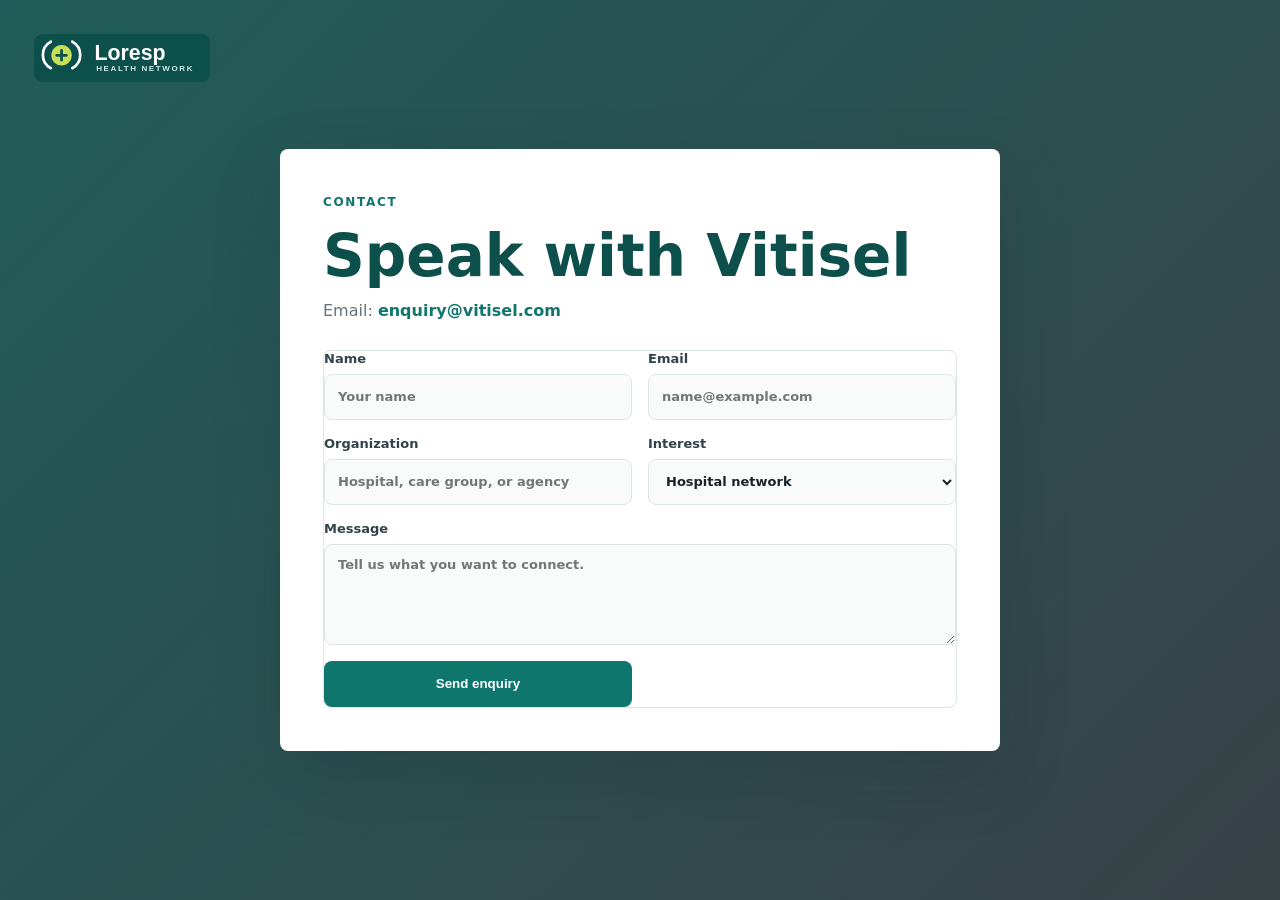
<file: contact.html>
<!doctype html>
<html lang="en">
<head>
  <meta charset="utf-8">
  <meta name="viewport" content="width=device-width, initial-scale=1">
  <title>Contact Vitisel | Cloud-Based Healthcare Network</title>
  <meta name="description" content="Contact Vitisel for hospital, care home, residential care, and community healthcare network enquiries.">
  <link rel="icon" href="favicon.svg" type="image/svg+xml">
  <link rel="stylesheet" href="styles.css">
</head>
<body class="contact-page">
  <main class="minimal-contact">
    <a class="contact-logo" href="index.html" aria-label="Back to Vitisel home">
      <img src="logo.svg" alt="Vitisel">
    </a>

    <section class="contact-card" aria-labelledby="contact-title">
      <p class="eyebrow">Contact</p>
      <h1 id="contact-title">Speak with Vitisel</h1>
      <p>Email: <a href="mailto:enquiry@vitisel.com">enquiry@vitisel.com</a></p>

      <form class="contact-form minimal-form" action="mailto:enquiry@Vitisel.com" method="post" enctype="text/plain">
        <label>
          Name
          <input type="text" name="name" placeholder="Your name" required>
        </label>
        <label>
          Email
          <input type="email" name="email" placeholder="name@example.com" required>
        </label>
        <label>
          Organization
          <input type="text" name="organization" placeholder="Hospital, care group, or agency">
        </label>
        <label>
          Interest
          <select name="interest">
            <option>Hospital network</option>
            <option>Care home group</option>
            <option>Residential care</option>
            <option>Community care</option>
            <option>Partnership</option>
          </select>
        </label>
        <label class="full">
          Message
          <textarea name="message" rows="5" placeholder="Tell us what you want to connect." required></textarea>
        </label>
        <button class="button button-primary" type="submit">Send enquiry</button>
      </form>
    </section>
  </main>
</body>
</html>
</file>
<file: styles.css>
:root {
  --ink: #182329;
  --muted: #65747b;
  --line: #dce6e3;
  --paper: #fbfcfa;
  --mist: #eef6f3;
  --teal: #0f766e;
  --teal-dark: #0c4f4b;
  --lime: #c6df57;
  --coral: #f26d5b;
  --blue: #315f9f;
  --white: #ffffff;
  --shadow: 0 24px 70px rgba(18, 35, 41, 0.16);
  font-family: Inter, ui-sans-serif, system-ui, -apple-system, BlinkMacSystemFont, "Segoe UI", sans-serif;
}

* {
  box-sizing: border-box;
}

html {
  scroll-behavior: smooth;
}

body {
  margin: 0;
  color: var(--ink);
  background: var(--paper);
}

img {
  display: block;
  max-width: 100%;
}

a {
  color: inherit;
  text-decoration: none;
}

.site-header {
  position: sticky;
  top: 0;
  z-index: 20;
  display: flex;
  align-items: center;
  justify-content: space-between;
  gap: 24px;
  min-height: 74px;
  padding: 14px clamp(18px, 5vw, 64px);
  background: rgba(251, 252, 250, 0.92);
  border-bottom: 1px solid rgba(220, 230, 227, 0.9);
  backdrop-filter: blur(16px);
}

.brand {
  display: inline-flex;
  align-items: center;
  gap: 12px;
}

.brand img {
  width: 176px;
  height: auto;
}

.brand-symbol {
  display: grid;
  width: 42px;
  height: 42px;
  place-items: center;
  color: var(--white);
  background: linear-gradient(135deg, var(--teal), var(--blue));
  border-radius: 8px;
  font-weight: 800;
}

.brand strong,
.brand small {
  display: block;
  line-height: 1.05;
}

.brand small {
  margin-top: 3px;
  color: var(--muted);
  font-size: 12px;
  letter-spacing: 0.08em;
  text-transform: uppercase;
}

.site-nav {
  display: flex;
  align-items: center;
  gap: 24px;
  color: #304149;
  font-size: 14px;
  font-weight: 700;
}

.site-nav a {
  padding: 10px 0;
}

.nav-toggle {
  display: none;
  width: 42px;
  height: 42px;
  padding: 10px;
  background: var(--white);
  border: 1px solid var(--line);
  border-radius: 8px;
}

.nav-toggle span {
  display: block;
  height: 2px;
  margin: 5px 0;
  background: var(--ink);
}

.hero {
  position: relative;
  display: grid;
  min-height: calc(100vh - 74px);
  padding: clamp(36px, 8vw, 96px) clamp(18px, 5vw, 64px);
  overflow: hidden;
}

.hero-media,
.hero-overlay {
  position: absolute;
  inset: 0;
}

.hero-media img {
  width: 100%;
  height: 100%;
  object-fit: cover;
}

.hero-overlay {
  background:
    linear-gradient(90deg, rgba(11, 35, 38, 0.88), rgba(11, 35, 38, 0.58) 48%, rgba(11, 35, 38, 0.2)),
    linear-gradient(0deg, rgba(8, 27, 30, 0.35), rgba(8, 27, 30, 0.2));
}

.hero-content {
  position: relative;
  z-index: 2;
  align-self: center;
  justify-self: center;
  width: min(1080px, 100%);
  color: var(--white);
  text-align: center;
}

.hero-title {
  max-width: 1080px;
  margin-right: auto;
  margin-left: auto;
  text-align: center;
  text-wrap: balance;
}

.eyebrow {
  margin: 0 0 14px;
  color: var(--teal);
  font-size: 12px;
  font-weight: 800;
  letter-spacing: 0.14em;
  text-transform: uppercase;
}

.hero .eyebrow {
  color: var(--lime);
}

h1,
h2,
h3,
p {
  margin-top: 0;
}

h1 {
  margin-bottom: 22px;
  font-size: clamp(42px, 7vw, 86px);
  line-height: 0.98;
  letter-spacing: 0;
}

h2 {
  margin-bottom: 18px;
  font-size: clamp(30px, 4vw, 54px);
  line-height: 1.05;
  letter-spacing: 0;
}

h3 {
  margin-bottom: 10px;
  font-size: 22px;
  line-height: 1.2;
}

p {
  color: var(--muted);
  line-height: 1.7;
}

.hero-copy {
  max-width: 560px;
  margin-right: auto;
  margin-left: auto;
  color: rgba(255, 255, 255, 0.86);
  font-size: 19px;
}

.hero-actions {
  display: flex;
  flex-wrap: wrap;
  justify-content: center;
  gap: 12px;
  margin-top: 32px;
}

.button {
  display: inline-flex;
  align-items: center;
  justify-content: center;
  min-height: 46px;
  padding: 0 18px;
  border: 1px solid transparent;
  border-radius: 8px;
  font-weight: 800;
}

.button-primary {
  color: var(--white);
  background: var(--teal);
}

.button-light {
  color: var(--white);
  border-color: rgba(255, 255, 255, 0.45);
  background: rgba(255, 255, 255, 0.12);
}

.hero-panel {
  position: absolute;
  right: clamp(18px, 5vw, 64px);
  bottom: clamp(18px, 5vw, 64px);
  z-index: 2;
  width: min(330px, calc(100% - 36px));
  padding: 22px;
  color: var(--white);
  background: rgba(255, 255, 255, 0.13);
  border: 1px solid rgba(255, 255, 255, 0.24);
  border-radius: 8px;
  backdrop-filter: blur(16px);
}

.hero-panel span {
  color: var(--lime);
  font-size: 12px;
  font-weight: 800;
  text-transform: uppercase;
}

.hero-panel strong {
  display: block;
  margin: 8px 0 18px;
  font-size: 22px;
}

.signal-grid {
  display: grid;
  grid-template-columns: repeat(6, 1fr);
  gap: 8px;
}

.signal-grid i {
  height: 48px;
  background: linear-gradient(180deg, var(--lime), rgba(198, 223, 87, 0.25));
  border-radius: 6px;
}

.signal-grid i:nth-child(2),
.signal-grid i:nth-child(5) {
  background: linear-gradient(180deg, var(--coral), rgba(242, 109, 91, 0.25));
}

.signal-grid i:nth-child(3) {
  background: linear-gradient(180deg, #76c7ff, rgba(49, 95, 159, 0.25));
}

.metrics {
  display: grid;
  grid-template-columns: repeat(4, 1fr);
  border-bottom: 1px solid var(--line);
  background: var(--white);
}

.metrics div {
  padding: 26px clamp(18px, 4vw, 42px);
  border-right: 1px solid var(--line);
}

.metrics strong {
  display: block;
  color: var(--teal-dark);
  font-size: 34px;
}

.metrics span {
  color: var(--muted);
  font-weight: 700;
}

.section {
  padding: clamp(64px, 9vw, 120px) clamp(18px, 5vw, 64px);
}

.section-muted {
  background: var(--mist);
}

.split {
  display: grid;
  grid-template-columns: minmax(0, 1fr) minmax(320px, 520px);
  gap: clamp(32px, 6vw, 88px);
  align-items: center;
}

.check-list {
  display: grid;
  gap: 10px;
  margin-top: 24px;
}

.check-list span {
  padding: 14px 16px;
  background: var(--white);
  border: 1px solid var(--line);
  border-radius: 8px;
  font-weight: 700;
}

.platform-card {
  padding: 26px;
  background: #12252b;
  border-radius: 8px;
  box-shadow: var(--shadow);
}

.platform-top,
.care-row {
  display: flex;
  justify-content: space-between;
  gap: 18px;
}

.platform-top {
  margin-bottom: 20px;
  color: var(--white);
}

.platform-top span {
  color: var(--lime);
  font-size: 12px;
  font-weight: 800;
  text-transform: uppercase;
}

.care-row {
  align-items: center;
  min-height: 68px;
  padding: 14px 0;
  color: var(--white);
  border-top: 1px solid rgba(255, 255, 255, 0.14);
}

.care-row span {
  color: var(--lime);
  font-weight: 800;
}

.section-head {
  display: flex;
  justify-content: space-between;
  align-items: end;
  gap: 24px;
  margin-bottom: 34px;
}

.section-head h2 {
  max-width: 820px;
}

.compact {
  display: block;
}

.solution-grid {
  display: grid;
  grid-template-columns: repeat(4, 1fr);
  gap: 18px;
}

.solution-card {
  overflow: hidden;
  background: var(--white);
  border: 1px solid var(--line);
  border-radius: 8px;
}

.solution-card img {
  width: 100%;
  aspect-ratio: 1.15;
  object-fit: cover;
}

.solution-card div {
  padding: 22px;
}

.product-grid,
.resource-grid {
  display: grid;
  grid-template-columns: repeat(3, 1fr);
  gap: 18px;
}

.product-grid article,
.resource-grid article {
  padding: 26px;
  background: var(--white);
  border: 1px solid var(--line);
  border-radius: 8px;
}

.product-icon {
  display: inline-grid;
  width: 48px;
  height: 48px;
  margin-bottom: 22px;
  place-items: center;
  color: var(--white);
  background: var(--teal-dark);
  border-radius: 8px;
  font-weight: 900;
}

.workflow {
  display: grid;
  grid-template-columns: minmax(0, 0.8fr) minmax(360px, 1.2fr);
  gap: clamp(32px, 6vw, 72px);
  background: #132e34;
}

.workflow h2,
.security h2,
.contact h2 {
  color: var(--ink);
}

.workflow h2,
.workflow .workflow-copy p {
  color: var(--white);
}

.workflow .workflow-copy p:last-child {
  color: rgba(255, 255, 255, 0.72);
}

.timeline {
  display: grid;
  grid-template-columns: repeat(2, 1fr);
  gap: 16px;
}

.timeline div {
  padding: 24px;
  background: rgba(255, 255, 255, 0.08);
  border: 1px solid rgba(255, 255, 255, 0.14);
  border-radius: 8px;
}

.timeline span {
  display: grid;
  width: 34px;
  height: 34px;
  margin-bottom: 18px;
  place-items: center;
  color: #132e34;
  background: var(--lime);
  border-radius: 6px;
  font-weight: 900;
}

.timeline strong {
  display: block;
  margin-bottom: 8px;
  color: var(--white);
  font-size: 20px;
}

.timeline p {
  color: rgba(255, 255, 255, 0.72);
}

.resource-grid small {
  color: var(--coral);
  font-weight: 900;
  letter-spacing: 0.12em;
  text-transform: uppercase;
}

.resource-grid a {
  color: var(--teal);
  font-weight: 900;
}

.security {
  display: grid;
  grid-template-columns: minmax(0, 0.9fr) minmax(360px, 1.1fr);
  gap: 40px;
  align-items: center;
}

.security-grid {
  display: grid;
  grid-template-columns: repeat(2, 1fr);
  gap: 12px;
}

.security-grid span {
  padding: 18px;
  background: var(--mist);
  border: 1px solid var(--line);
  border-radius: 8px;
  font-weight: 800;
}

.contact {
  display: grid;
  grid-template-columns: minmax(0, 0.85fr) minmax(360px, 1.15fr);
  gap: 44px;
  background: #f6f3ec;
}

.contact-redirect {
  align-self: center;
  padding: 28px;
  background: var(--white);
  border: 1px solid var(--line);
  border-radius: 8px;
  box-shadow: var(--shadow);
}

.contact-redirect strong {
  display: block;
  margin-bottom: 10px;
  font-size: 24px;
  line-height: 1.2;
}

.contact-redirect .button {
  margin-top: 8px;
}

.contact-form {
  display: grid;
  grid-template-columns: repeat(2, 1fr);
  gap: 16px;
  padding: 24px;
  background: var(--white);
  border: 1px solid var(--line);
  border-radius: 8px;
  box-shadow: var(--shadow);
}

label {
  display: grid;
  gap: 8px;
  color: #314249;
  font-size: 13px;
  font-weight: 900;
}

input,
select,
textarea {
  width: 100%;
  min-height: 46px;
  padding: 12px 13px;
  color: var(--ink);
  background: #f9fbfa;
  border: 1px solid var(--line);
  border-radius: 8px;
  font: inherit;
}

textarea {
  resize: vertical;
}

.full {
  grid-column: 1 / -1;
}

.site-footer {
  display: flex;
  justify-content: space-between;
  gap: 24px;
  padding: 34px clamp(18px, 5vw, 64px);
  color: var(--white);
  background: #10242a;
}

.footer-brand {
  max-width: 340px;
}

.footer-brand img {
  width: 176px;
  height: auto;
}

.site-footer p {
  margin: 6px 0 0;
  color: rgba(255, 255, 255, 0.7);
}

.footer-brand a {
  display: inline-flex;
  margin-top: 10px;
  color: var(--lime);
  font-weight: 800;
}

.footer-actions {
  display: grid;
  justify-items: end;
  gap: 18px;
}

.site-footer nav {
  display: flex;
  flex-wrap: wrap;
  gap: 18px;
  align-items: center;
  font-weight: 800;
}

.social-links {
  display: flex;
  gap: 10px;
}

.social-links a {
  display: grid;
  width: 38px;
  height: 38px;
  place-items: center;
  background: rgba(255, 255, 255, 0.1);
  border: 1px solid rgba(255, 255, 255, 0.14);
  border-radius: 8px;
}

.social-links svg {
  width: 18px;
  height: 18px;
  fill: var(--white);
}

.contact-page {
  min-height: 100vh;
  background:
    linear-gradient(135deg, rgba(12, 79, 75, 0.92), rgba(24, 35, 41, 0.86)),
    url("https://images.unsplash.com/photo-1576091160550-2173dba999ef?auto=format&fit=crop&w=1500&q=80") center/cover;
}

.minimal-contact {
  display: grid;
  min-height: 100vh;
  place-items: center;
  padding: clamp(22px, 5vw, 64px);
}

.contact-logo {
  position: absolute;
  top: clamp(18px, 4vw, 34px);
  left: clamp(18px, 4vw, 34px);
}

.contact-logo img {
  width: 176px;
}

.contact-card {
  width: min(720px, 100%);
  padding: clamp(24px, 5vw, 42px);
  background: var(--white);
  border: 1px solid rgba(255, 255, 255, 0.34);
  border-radius: 8px;
  box-shadow: var(--shadow);
}

.contact-card h1 {
  margin-bottom: 12px;
  color: var(--teal-dark);
  font-size: clamp(32px, 6vw, 58px);
  line-height: 1;
}

.contact-card > p a {
  color: var(--teal);
  font-weight: 900;
}

.minimal-form {
  margin-top: 26px;
  padding: 0;
  box-shadow: none;
}

@media (max-width: 1100px) {
  .solution-grid,
  .product-grid,
  .resource-grid {
    grid-template-columns: repeat(2, 1fr);
  }

  .hero-panel {
    position: relative;
    right: auto;
    bottom: auto;
    margin-top: 36px;
  }
}

@media (max-width: 820px) {
  .nav-toggle {
    display: block;
  }

  .site-nav {
    position: absolute;
    top: 73px;
    right: 18px;
    left: 18px;
    display: none;
    flex-direction: column;
    align-items: stretch;
    gap: 0;
    padding: 12px;
    background: var(--white);
    border: 1px solid var(--line);
    border-radius: 8px;
    box-shadow: var(--shadow);
  }

  .site-nav.open {
    display: flex;
  }

  .site-nav a {
    padding: 13px;
  }

  .hero {
    min-height: auto;
  }

  .hero-title {
    font-size: clamp(29px, 8vw, 52px);
    line-height: 1.05;
  }

  .metrics,
  .split,
  .workflow,
  .security,
  .contact {
    grid-template-columns: 1fr;
  }

  .metrics {
    grid-template-columns: repeat(2, 1fr);
  }

  .section-head {
    display: block;
  }
}

@media (max-width: 620px) {
  .solution-grid,
  .product-grid,
  .resource-grid,
  .timeline,
  .security-grid,
  .contact-form,
  .metrics {
    grid-template-columns: 1fr;
  }

  .site-footer {
    display: block;
  }

  .site-footer nav,
  .footer-actions {
    margin-top: 22px;
    justify-items: start;
  }

  .contact-logo {
    position: static;
    justify-self: start;
    margin-bottom: 28px;
  }
}
</file>
